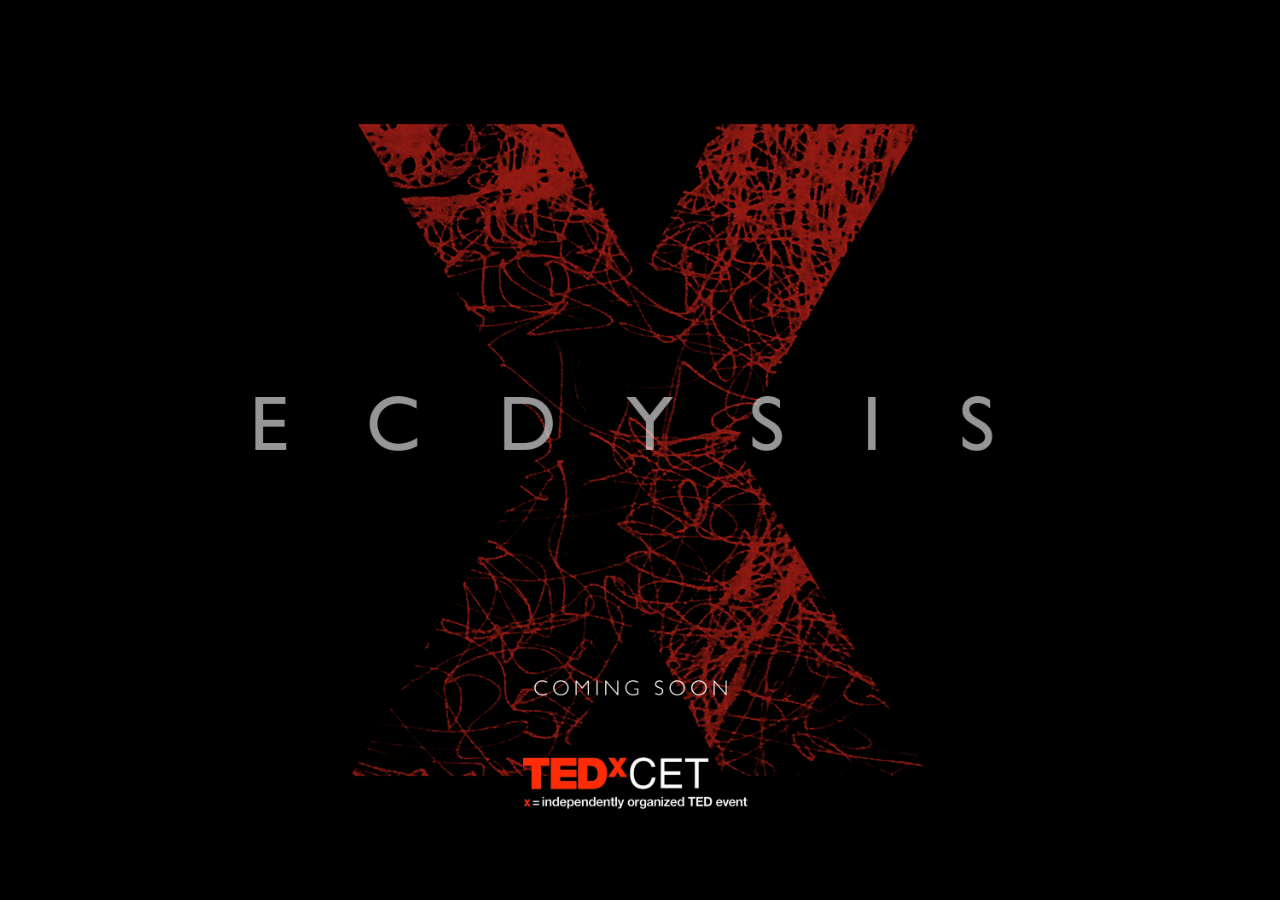
<file: Coming_Soon/index.html>
<!DOCTYPE html>
<head>
	<title>TEDxCET</title>
	<meta name="viewport" content="width=device-width, initial-scale=1">
	<link rel="stylesheet" type="text/css" href="bootstrap.css">
	<link rel="stylesheet" type="text/css" href="style.css">
	
	<link rel="stylesheet"
          href="https://fonts.googleapis.com/css?family=Julius Sans One">
    <style>
      h2 {
        font-family: 'Julius Sans One', serif;
        font-size: 25px;
	      padding-bottom:20px;
      }
    </style>
	
	
</head>
<body>
	<section class="intro">
		<div class="inner">
			<div class="content">
				<img class="zoom-in image2 center fit" src="x3.png"  > 
				<img class="fade-in image1 center fit" src="etr.png"  > 
				<!--<img class="fade-in image1 center fit" src="E1.png"  > 
			<div><img class="image1 center fit fade-in" src="EC.png" > </div></div>

				<div class="row"><h2 class="center fit fade-in">C O M I N G &nbsp  S O O N</h2> </div>
				
				
				<div class="row"><img class="image3 center fit fade-in" src="images/b2.png" > </div> !-->
					

			</div>
		</div>
	</section>

</body>
</html>
</file>
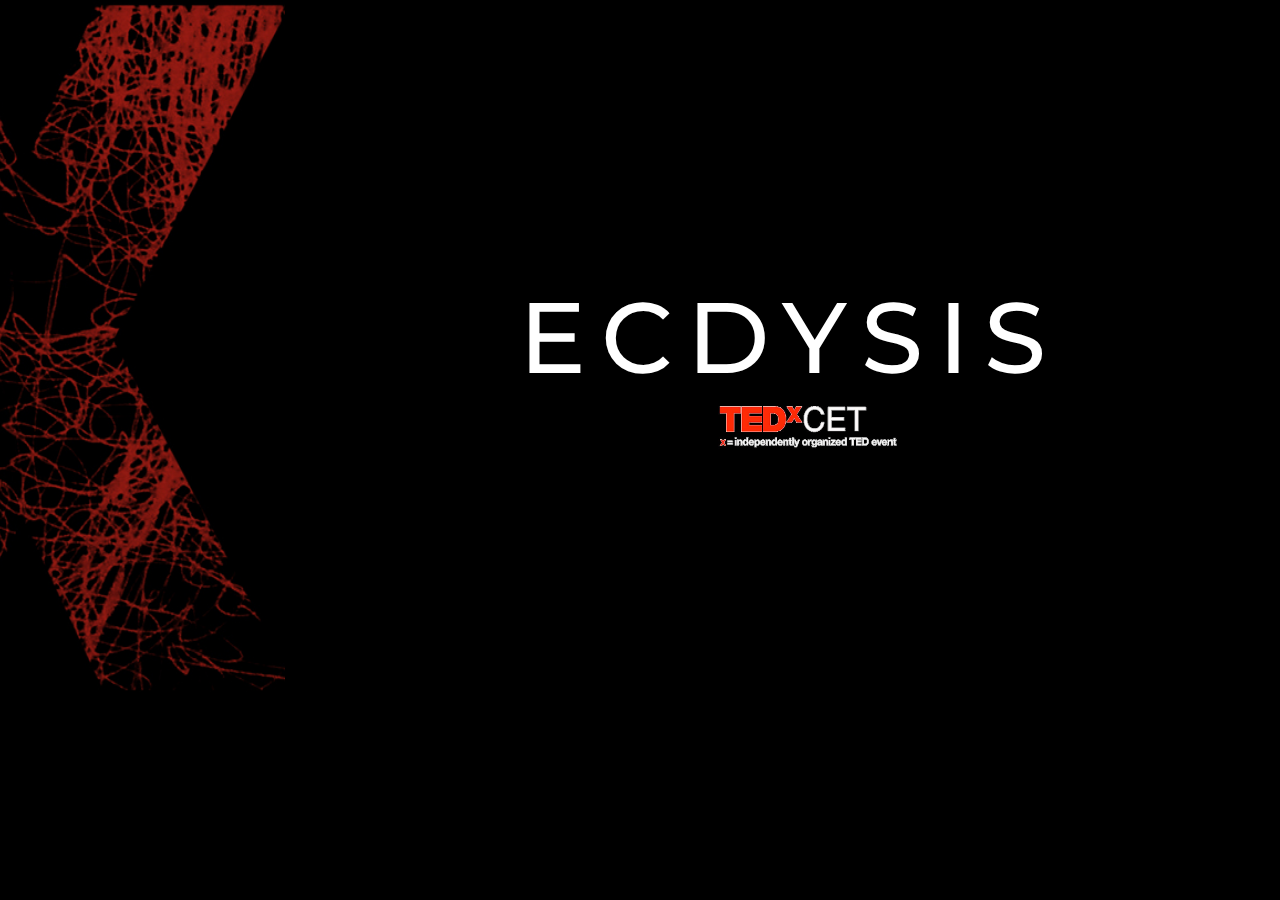
<file: ted.html>
<!DOCTYPE html>
<html>
<head>
	<title></title>
	<link rel="stylesheet" href="https://maxcdn.bootstrapcdn.com/bootstrap/3.3.7/css/bootstrap.min.css" integrity="sha384-BVYiiSIFeK1dGmJRAkycuHAHRg32OmUcww7on3RYdg4Va+PmSTsz/K68vbdEjh4u" crossorigin="anonymous">
	<link rel="stylesheet" type="text/css" href="ted_style.css">
</head>

<body style="background-color: black">

<div class="row">
  <div class="X">
    <img id="x" src="x1.jpg" style="padding-left: 0px;width: 300px; height: 700px;" class="img-responsive">
  </div>

  <h1 id="ecyHead">ECDYSIS</h1>
			
  <div class="row" align="center"> <!--style=" height: 200px; width: 1400px; margin-top: 0px;">-->
    <img src="tedxxx.jpg" style="height: 50px; width: 200px; padding-bottom:0px; padding-top: 0px; padding-left: 20px;">
  </div>
  
			

</div>
</body>
</file>
<file: Coming_Soon/style.css>
html,body{
	margin:0;
	padding:0;
	height:100%;
	width:100%;
	background-color:black;
}
.image2{

    max-height: 100%;
    max-width:100%;
    z-index: 1;
    position: absolute;
    top: 50%;
    left: 50%;
    transform: translateX(-50%) translateY(-50%);
}
.image1{
	max-height: 100%;
    max-width:100%;
    z-index: 2;
    position: absolute;
    top: 50%;
    left: 50%;
    transform: translateX(-50%) translateY(-50%);
}
.image3{
	max-height: 20%;
    max-width:30%;
    z-index: 3;
    position:relative;
    top: 60%;
    left: 50%;
    transform: translateX(-50%) translateY(-50%);
	margin-bottom:50px;
	
}
h2{
	z-index:2;
	color:white;
	position:relative;
	bottom:50%;
	
}


.intro{
	height:100%;
    width:100%;
    margin:auto;
    
   background-color:black;
   display: table;
   background-size: cover;

    
}
.intro .inner{
	display:table-cell;
	vertical-align: middle;
	width:100%;
	max-width:none;
}
.content{
	max-width: 600px;
	margin:0 auto;
	text-align:center;
	padding-bottom:28%;

}
div{
	transition:all 3s;
	-webkit-transition-delay: 2s; /* Safari */
    transition-delay: 2s;
	
}

.fade-in{
	animation: fadeIn 10s;
}

@keyframes fadeIn {
	from {
		opacity: 0;
	}
	to {
		opacity: 1;
	}
}

.fade-out{
	animation: fadeOut 10s;
}

@keyframes fadeOut {
	from {
		opacity: 1;
	}
	to {
		opacity: 0;
	}
}


/*--- Media Queries --*/
@media screen and (max-width: 900px) {

}
@media screen and (max-width: 768px) {

}
@media screen and (max-width: 480px) {
	
}
</file>
<file: ted_style.css>
@import url('https://fonts.googleapis.com/css?family=Open+Sans+Condensed+Thin|Raleway|Montserrat');

#ecyHead{
  text-align: center;
  font-family: "Montserrat",sans-serif;
  font-size: 100px;
  color:white;
  letter-spacing: 15px;
  padding-top: 20%;
}

.X{
  float: left;

}
</file>
